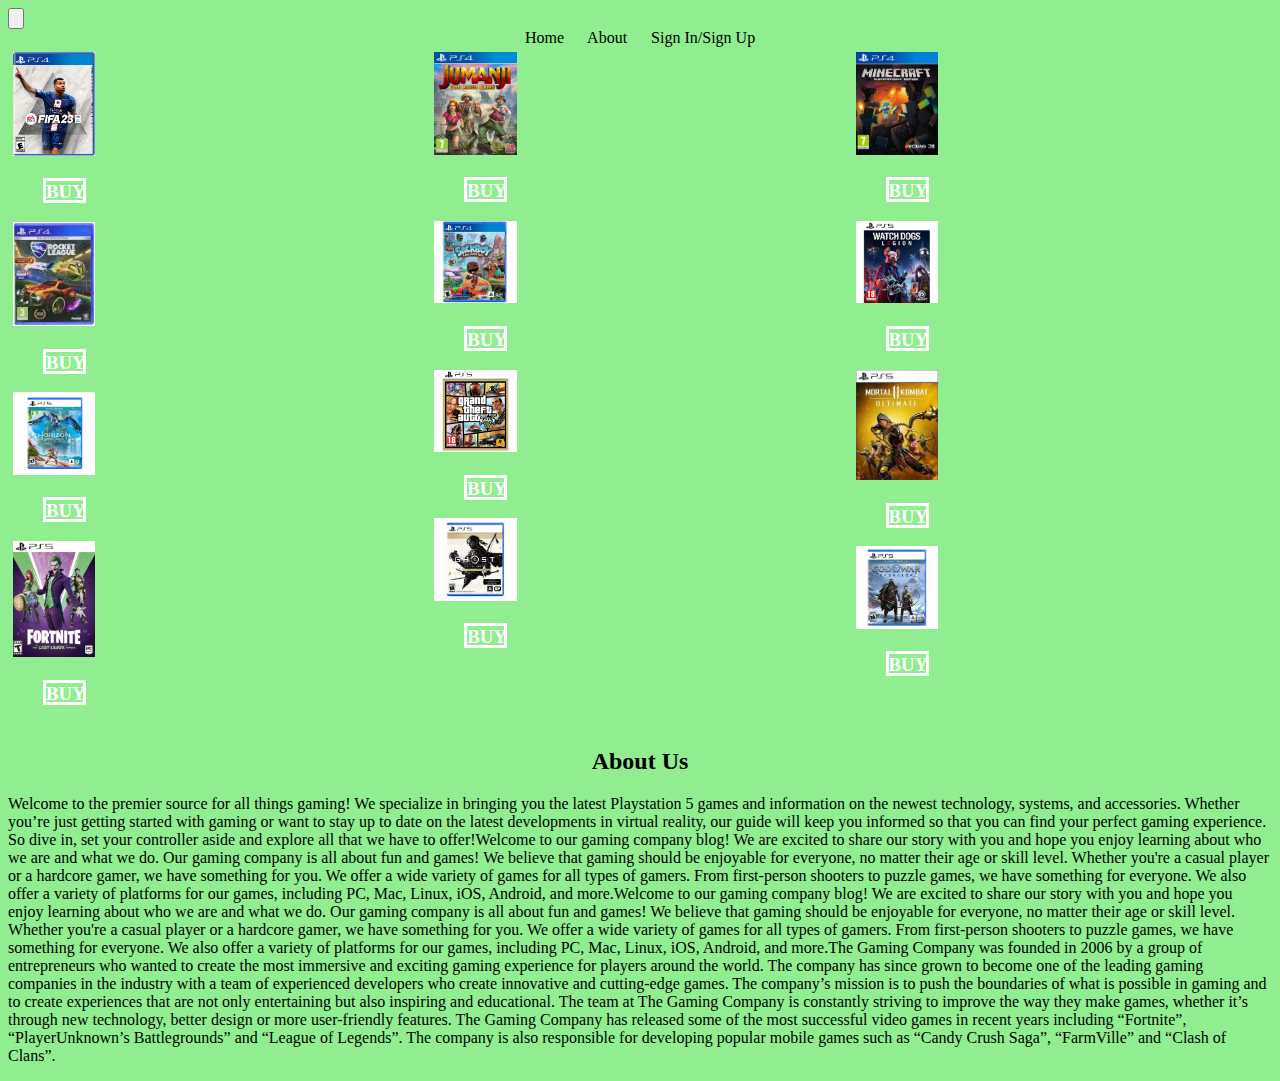
<file: gaxseneba2/index.html>
<!DOCTYPE html>
<html>
<head>
	<title>GameHub</title>
	<input type="button" onClick="document.getElementById('middle').scrollIntoView();" />
	<link rel="Shortcut Icon" type="image/png" href="image/icon.png">
	<link rel="stylesheet" type="text/css" href="style.css">
</head>
<body class="body1">

<div class="div	">
			<a href="index.html" class="prop">Home</a>
			&nbsp&nbsp&nbsp&nbsp
			<a href="about.html" class="prop">About</a>
			&nbsp&nbsp&nbsp&nbsp
			<a href="signup/index.html" class="prop">Sign In/Sign Up</a>
</div>
                                                                                                                  

<div class="products">
	<div class="fifa" width="100%">
		<img class="img1" src="image/fifa.jpg">
		<h3 class="h3">BUY</h3>
				<img class="img1" src="image/rocket.jpg">
		<h3 class="h3">BUY</h3>
				<img class="img1" src="image/horizon.jpg">
		<h3 class="h3">BUY</h3>
				<img class="img1" src="image/fortnite.jpg">
		<h3 class="h3">BUY</h3>
	</div>
	<div class="fifa" width="100%">
		<img class="img1" src="image/jum.jpg">
        <h3 class="h3">BUY</h3>
        		<img class="img1" src="image/sak.jpg">
		<h3 class="h3">BUY</h3>
				<img class="img1" src="image/gta.jpg">
		<h3 class="h3">BUY</h3>
				<img class="img1" src="image/ghost.jpg">
		<h3 class="h3">BUY</h3>
	</div>

	<div class="fifa" width="100%">
		<img class="img1" src="image/mine.jpg">
		<h3 class="h3">BUY</h3>
				<img class="img1" src="image/dog.jpg">
		<h3 class="h3">BUY</h3>
				<img class="img1" src="image/mort.jpg">
		<h3 class="h3">BUY</h3>
				<img class="img1" src="image/god.jpg">
		<h3 class="h3">BUY</h3>
	</div>


</div>

<div #midle class="about">
	<h2 class="h2">About Us</h2>
	 <p class="p2">Welcome to the premier source for all things gaming! We specialize in bringing you the latest Playstation 5 games and information on the newest technology, systems, and accessories. Whether you’re just getting started with gaming or want to stay up to date on the latest developments in virtual reality, our guide will keep you informed so that you can find your perfect gaming experience. So dive in, set your controller aside and explore all that we have to offer!Welcome to our gaming company blog! We are excited to share our story with you and hope you enjoy learning about who we are and what we do.

Our gaming company is all about fun and games! We believe that gaming should be enjoyable for everyone, no matter their age or skill level. Whether you're a casual player or a hardcore gamer, we have something for you.

We offer a wide variety of games for all types of gamers. From first-person shooters to puzzle games, we have something for everyone. We also offer a variety of platforms for our games, including PC, Mac, Linux, iOS, Android, and more.Welcome to our gaming company blog! We are excited to share our story with you and hope you enjoy learning about who we are and what we do.

Our gaming company is all about fun and games! We believe that gaming should be enjoyable for everyone, no matter their age or skill level. Whether you're a casual player or a hardcore gamer, we have something for you.

We offer a wide variety of games for all types of gamers. From first-person shooters to puzzle games, we have something for everyone. We also offer a variety of platforms for our games, including PC, Mac, Linux, iOS, Android, and more.The Gaming Company was founded in 2006 by a group of entrepreneurs who wanted to create the most immersive and exciting gaming experience for players around the world. The company has since grown to become one of the leading gaming companies in the industry with a team of experienced developers who create innovative and cutting-edge games.

The company’s mission is to push the boundaries of what is possible in gaming and to create experiences that are not only entertaining but also inspiring and educational. The team at The Gaming Company is constantly striving to improve the way they make games, whether it’s through new technology, better design or more user-friendly features.

The Gaming Company has released some of the most successful video games in recent years including “Fortnite”, “PlayerUnknown’s Battlegrounds” and “League of Legends”. The company is also responsible for developing popular mobile games such as “Candy Crush Saga”, “FarmVille” and “Clash of Clans”.</p>  
</div>
</footer>
</body>
</html>
</file>
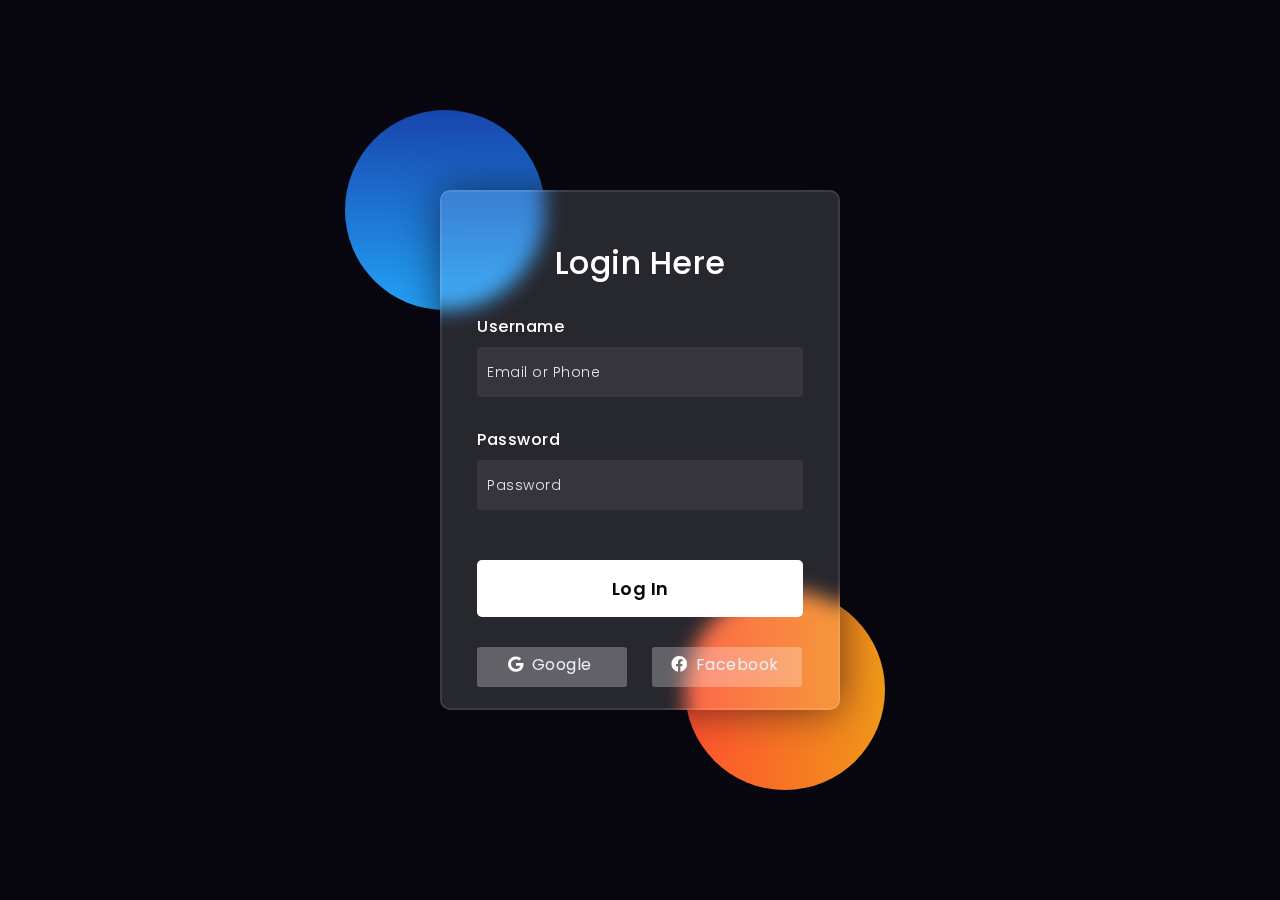
<file: gaxseneba2/signup/index.html>
<!DOCTYPE html>
<html>
<head>
	<title>Sign In/Sign Up</title>
</head>
<body>
<!DOCTYPE html>
<html lang="en">
<head>
  <!-- Design by foolishdeveloper.com -->
    <title>Glassmorphism login Form Tutorial in html css</title>
 
    <link rel="preconnect" href="https://fonts.gstatic.com">
    <link rel="stylesheet" href="https://cdnjs.cloudflare.com/ajax/libs/font-awesome/5.15.4/css/all.min.css">
    <link href="https://fonts.googleapis.com/css2?family=Poppins:wght@300;500;600&display=swap" rel="stylesheet">
    <!--Stylesheet-->
    <style media="screen">
      *,
*:before,
*:after{
    padding: 0;
    margin: 0;
    box-sizing: border-box;
}
body{
    background-color: #080710;
}
.background{
    width: 430px;
    height: 520px;
    position: absolute;
    transform: translate(-50%,-50%);
    left: 50%;
    top: 50%;
}
.background .shape{
    height: 200px;
    width: 200px;
    position: absolute;
    border-radius: 50%;
}
.shape:first-child{
    background: linear-gradient(
        #1845ad,
        #23a2f6
    );
    left: -80px;
    top: -80px;
}
.shape:last-child{
    background: linear-gradient(
        to right,
        #ff512f,
        #f09819
    );
    right: -30px;
    bottom: -80px;
}
form{
    height: 520px;
    width: 400px;
    background-color: rgba(255,255,255,0.13);
    position: absolute;
    transform: translate(-50%,-50%);
    top: 50%;
    left: 50%;
    border-radius: 10px;
    backdrop-filter: blur(10px);
    border: 2px solid rgba(255,255,255,0.1);
    box-shadow: 0 0 40px rgba(8,7,16,0.6);
    padding: 50px 35px;
}
form *{
    font-family: 'Poppins',sans-serif;
    color: #ffffff;
    letter-spacing: 0.5px;
    outline: none;
    border: none;
}
form h3{
    font-size: 32px;
    font-weight: 500;
    line-height: 42px;
    text-align: center;
}

label{
    display: block;
    margin-top: 30px;
    font-size: 16px;
    font-weight: 500;
}
input{
    display: block;
    height: 50px;
    width: 100%;
    background-color: rgba(255,255,255,0.07);
    border-radius: 3px;
    padding: 0 10px;
    margin-top: 8px;
    font-size: 14px;
    font-weight: 300;
}
::placeholder{
    color: #e5e5e5;
}
button{
    margin-top: 50px;
    width: 100%;
    background-color: #ffffff;
    color: #080710;
    padding: 15px 0;
    font-size: 18px;
    font-weight: 600;
    border-radius: 5px;
    cursor: pointer;
}
.social{
  margin-top: 30px;
  display: flex;
}
.social div{
  background: red;
  width: 150px;
  border-radius: 3px;
  padding: 5px 10px 10px 5px;
  background-color: rgba(255,255,255,0.27);
  color: #eaf0fb;
  text-align: center;
}
.social div:hover{
  background-color: rgba(255,255,255,0.47);
}
.social .fb{
  margin-left: 25px;
}
.social i{
  margin-right: 4px;
}

    </style>
</head>
<body>
    <div class="background">
        <div class="shape"></div>
        <div class="shape"></div>
    </div>
    <form>
        <h3>Login Here</h3>

        <label for="username">Username</label>
        <input type="text" placeholder="Email or Phone" id="username">

        <label for="password">Password</label>
        <input type="password" placeholder="Password" id="password">

        <button>Log In</button>
        <div class="social">
          <div class="go"><i class="fab fa-google"></i>  Google</div>
          <div class="fb"><i class="fab fa-facebook"></i>  Facebook</div>
        </div>
    </form>
</body>
</html>

</body>
</html>
</file>
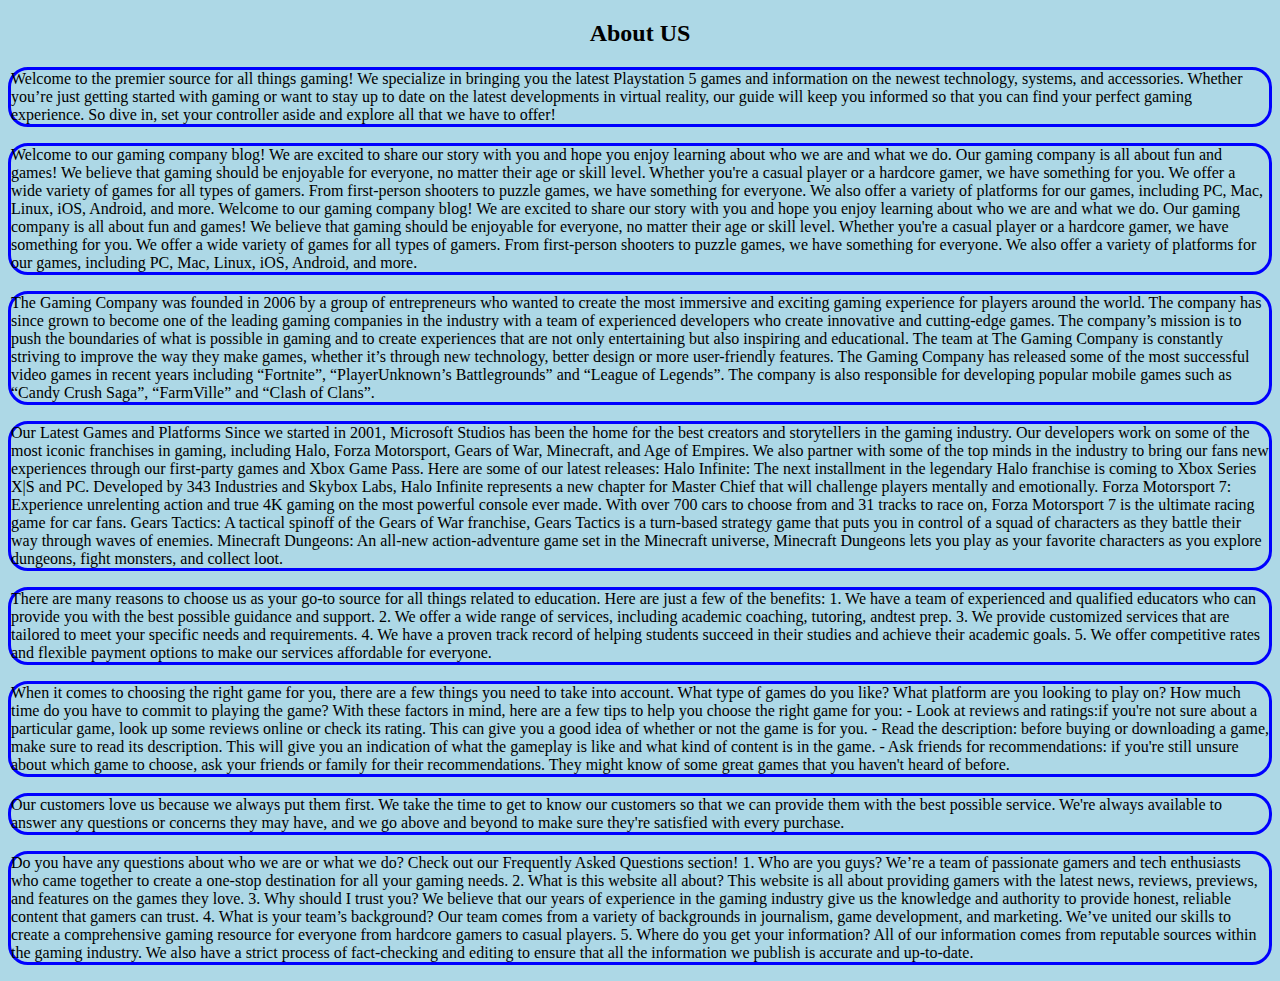
<file: gaxseneba2/about.html>
<!DOCTYPE html>
<html>
<head>
	<link rel="stylesheet" type="text/css" href="style.css">
	<title>About Us(More)</title>
</head>
<body>
	<h2 class="h2">About US</h2>
	<p class="p1">Welcome to the premier source for all things gaming! We specialize in bringing you the latest Playstation 5 games and information on the newest technology, systems, and accessories. Whether you’re just getting started with gaming or want to stay up to date on the latest developments in virtual reality, our guide will keep you informed so that you can find your perfect gaming experience. So dive in, set your controller aside and explore all that we have to offer!</p>
	<p class="p1">Welcome to our gaming company blog! We are excited to share our story with you and hope you enjoy learning about who we are and what we do.

Our gaming company is all about fun and games! We believe that gaming should be enjoyable for everyone, no matter their age or skill level. Whether you're a casual player or a hardcore gamer, we have something for you.

We offer a wide variety of games for all types of gamers. From first-person shooters to puzzle games, we have something for everyone. We also offer a variety of platforms for our games, including PC, Mac, Linux, iOS, Android, and more.

Welcome to our gaming company blog! We are excited to share our story with you and hope you enjoy learning about who we are and what we do.

Our gaming company is all about fun and games! We believe that gaming should be enjoyable for everyone, no matter their age or skill level. Whether you're a casual player or a hardcore gamer, we have something for you.

We offer a wide variety of games for all types of gamers. From first-person shooters to puzzle games, we have something for everyone. We also offer a variety of platforms for our games, including PC, Mac, Linux, iOS, Android, and more.</p>
	<p class="p1">The Gaming Company was founded in 2006 by a group of entrepreneurs who wanted to create the most immersive and exciting gaming experience for players around the world. The company has since grown to become one of the leading gaming companies in the industry with a team of experienced developers who create innovative and cutting-edge games.

The company’s mission is to push the boundaries of what is possible in gaming and to create experiences that are not only entertaining but also inspiring and educational. The team at The Gaming Company is constantly striving to improve the way they make games, whether it’s through new technology, better design or more user-friendly features.

The Gaming Company has released some of the most successful video games in recent years including “Fortnite”, “PlayerUnknown’s Battlegrounds” and “League of Legends”. The company is also responsible for developing popular mobile games such as “Candy Crush Saga”, “FarmVille” and “Clash of Clans”.</p>
	<p class="p1">Our Latest Games and Platforms

Since we started in 2001, Microsoft Studios has been the home for the best creators and storytellers in the gaming industry. Our developers work on some of the most iconic franchises in gaming, including Halo, Forza Motorsport, Gears of War, Minecraft, and Age of Empires. We also partner with some of the top minds in the industry to bring our fans new experiences through our first-party games and Xbox Game Pass. Here are some of our latest releases:

Halo Infinite: The next installment in the legendary Halo franchise is coming to Xbox Series X|S and PC. Developed by 343 Industries and Skybox Labs, Halo Infinite represents a new chapter for Master Chief that will challenge players mentally and emotionally.

Forza Motorsport 7: Experience unrelenting action and true 4K gaming on the most powerful console ever made. With over 700 cars to choose from and 31 tracks to race on, Forza Motorsport 7 is the ultimate racing game for car fans.

Gears Tactics: A tactical spinoff of the Gears of War franchise, Gears Tactics is a turn-based strategy game that puts you in control of a squad of characters as they battle their way through waves of enemies.

Minecraft Dungeons: An all-new action-adventure game set in the Minecraft universe, Minecraft Dungeons lets you play as your favorite characters as you explore dungeons, fight monsters, and collect loot.</p>
	<p class="p1">There are many reasons to choose us as your go-to source for all things related to education. Here are just a few of the benefits:

1. We have a team of experienced and qualified educators who can provide you with the best possible guidance and support.

2. We offer a wide range of services, including academic coaching, tutoring, andtest prep.

3. We provide customized services that are tailored to meet your specific needs and requirements.

4. We have a proven track record of helping students succeed in their studies and achieve their academic goals.

5. We offer competitive rates and flexible payment options to make our services affordable for everyone.</p>
	<p class="p1">When it comes to choosing the right game for you, there are a few things you need to take into account. What type of games do you like? What platform are you looking to play on? How much time do you have to commit to playing the game? With these factors in mind, here are a few tips to help you choose the right game for you: 

- Look at reviews and ratings:if you're not sure about a particular game, look up some reviews online or check its rating. This can give you a good idea of whether or not the game is for you. 
- Read the description: before buying or downloading a game, make sure to read its description. This will give you an indication of what the gameplay is like and what kind of content is in the game. 
- Ask friends for recommendations: if you're still unsure about which game to choose, ask your friends or family for their recommendations. They might know of some great games that you haven't heard of before.</p>
	<p class="p1">Our customers love us because we always put them first. We take the time to get to know our customers so that we can provide them with the best possible service. We're always available to answer any questions or concerns they may have, and we go above and beyond to make sure they're satisfied with every purchase.</p>
	<p class="p1">Do you have any questions about who we are or what we do? Check out our Frequently Asked Questions section!

1. Who are you guys?
We’re a team of passionate gamers and tech enthusiasts who came together to create a one-stop destination for all your gaming needs. 

2. What is this website all about?
This website is all about providing gamers with the latest news, reviews, previews, and features on the games they love. 

3. Why should I trust you?
We believe that our years of experience in the gaming industry give us the knowledge and authority to provide honest, reliable content that gamers can trust. 

4. What is your team’s background?
Our team comes from a variety of backgrounds in journalism, game development, and marketing. We’ve united our skills to create a comprehensive gaming resource for everyone from hardcore gamers to casual players. 

5. Where do you get your information?

All of our information comes from reputable sources within the gaming industry. We also have a strict process of fact-checking and editing to ensure that all the information we publish is accurate and up-to-date.</p>
</body>
</html>
</file>
<file: gaxseneba2/style.css>
.prop {
	text-decoration: none;
	color: black;
	text-align: center;

}

body {
	background-color: 
	lightblue;
}

.div {
	text-align: center;

}



.h3 {
	color: white;
	margin-left: 30px;
    width: 43px;
    height: 25px;
    border: 3px solid white;
}

.img1{
	max-width: 20%;
	max-height: auto;

}

* {
  box-sizing: border-box;
}
 
.fifa {
	float: left;
	width: 33.33%;
	padding: 5px;
}

.products::after {
	content: "";
	display: table;
	clear: both;
}

.h2 {
	color: black;
	text-align: center;
}
.p1 {
	color: black;
	border-style: solid;
	border-color: blue;
	border-radius: 20px;
}
.p2 {
	color: black;
}

.body1 {
	background-color: lightgreen;
}
</file>
